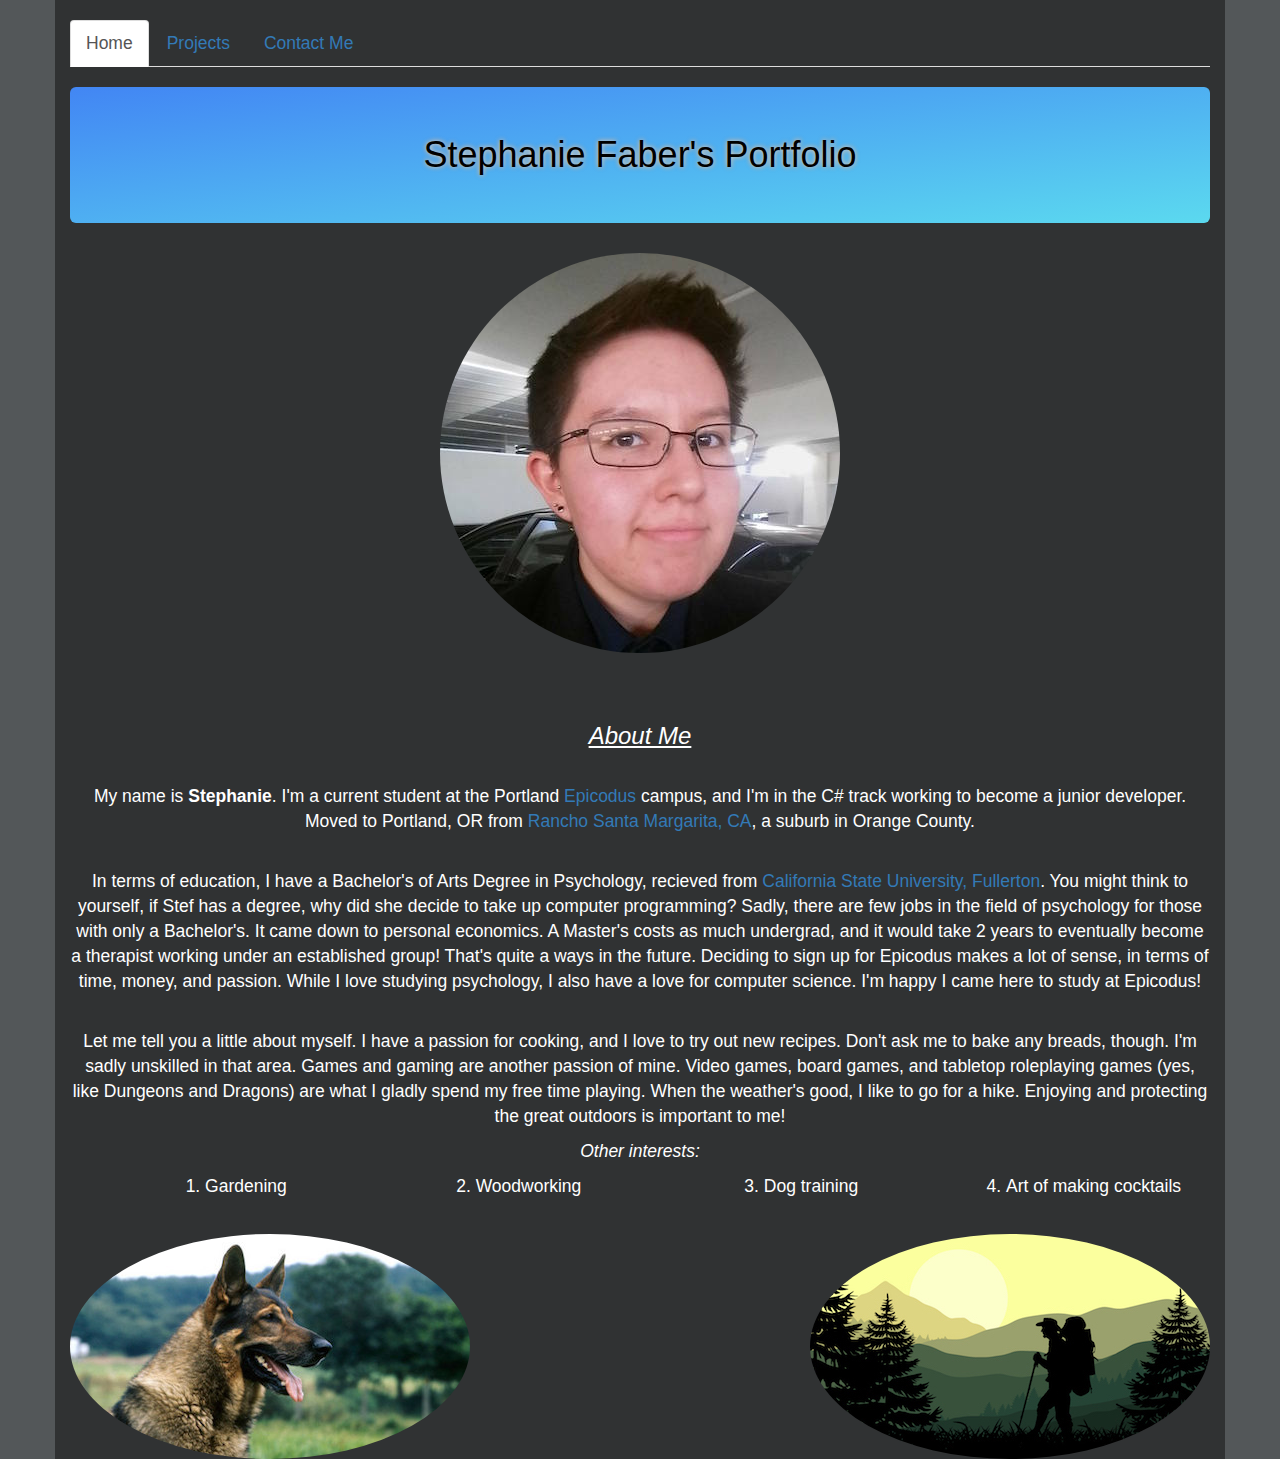
<file: index.html>
<html>
  <head>
    <title>Stephanie's Portfolio</title>
    <link href="css/bootstrap.css" rel="stylesheet" type="text/css">
    <link href="css/styles.css" rel="stylesheet" type="text/css">
  </head>
  <body>
    <div class="container">
      <ul class="nav nav-tabs">
        <li class="active"><a href="index.html">Home</a></li>
        <li><a href="projects.html">Projects</a></li>
        <li><a href="contact.html">Contact Me</a></li>
      </ul>

      <h1 class="jumbotron">Stephanie Faber's Portfolio</h1>

      <img src="img/myface1.jpg" class="img-responsive img-circle center-block" alt="Picture of a woman named Stephanie">

      <div class="text-center">
        <br>
        <br>
        <h3><u><em>About Me</em></u></h3>
        <br>
        <p>My name is <strong>Stephanie</strong>. I'm a current student at the Portland <a href="https://www.epicodus.com/">Epicodus</a> campus, and I'm in the C# track working to become a junior developer. Moved to Portland, OR from <a href="https://en.wikipedia.org/wiki/Rancho_Santa_Margarita,_California">Rancho Santa Margarita, CA</a>, a suburb in Orange County.</p>
        <br>
        <p>In terms of education, I have a Bachelor's of Arts Degree in Psychology, recieved from <a href="https://www.fullerton.edu/">California State University, Fullerton</a>. You might think to yourself, if Stef has a degree, why did she decide to take up computer programming? Sadly, there are few jobs in the field of psychology for those with only a Bachelor's. It came down to personal economics. A Master's costs as much undergrad, and it would take 2 years to eventually become a therapist working under an established group! That's quite a ways in the future. Deciding to sign up for Epicodus makes a lot of sense, in terms of time, money, and passion. While I love studying psychology, I also have a love for computer science. I'm happy I came here to study at Epicodus!</p>
        <br>
        <p>Let me tell you a little about myself. I have a passion for cooking, and I love to try out new recipes. Don't ask me to bake any breads, though. I'm sadly unskilled in that area. Games and gaming are another passion of mine. Video games, board games, and tabletop roleplaying games (yes, like Dungeons and Dragons) are what I gladly spend my free time playing. When the weather's good, I like to go for a hike. Enjoying and protecting the great outdoors is important to me!</p>
        <p><em>Other interests:</em></p>
        <div class="row">
          <ol>
            <div class="col-md-3 text-center">
              <li>Gardening</li>
            </div>
            <div class="col-md-3 text-center">
            <li>Woodworking</li>
            </div>
            <div class="col-md-3 text-center">
            <li>Dog training</li>
            </div>
            <div class="col-md-3 text-center">
            <li>Art of making cocktails</li>
            </div>
          </ol>
          <br>
          <br>
        </div>
        <img src="img/dog.jpg" alt="Picture is the face of a Germand Shepherd dog" class="img-responsive img-circle" id="dog">
        <img src="img/hiking.jpg" alt="Stylized picture of a man hiking by trees and mountains" class="img-responsive img-circle" id="hiking">
      </div>
    </div>
  </body>
<html>
</file>
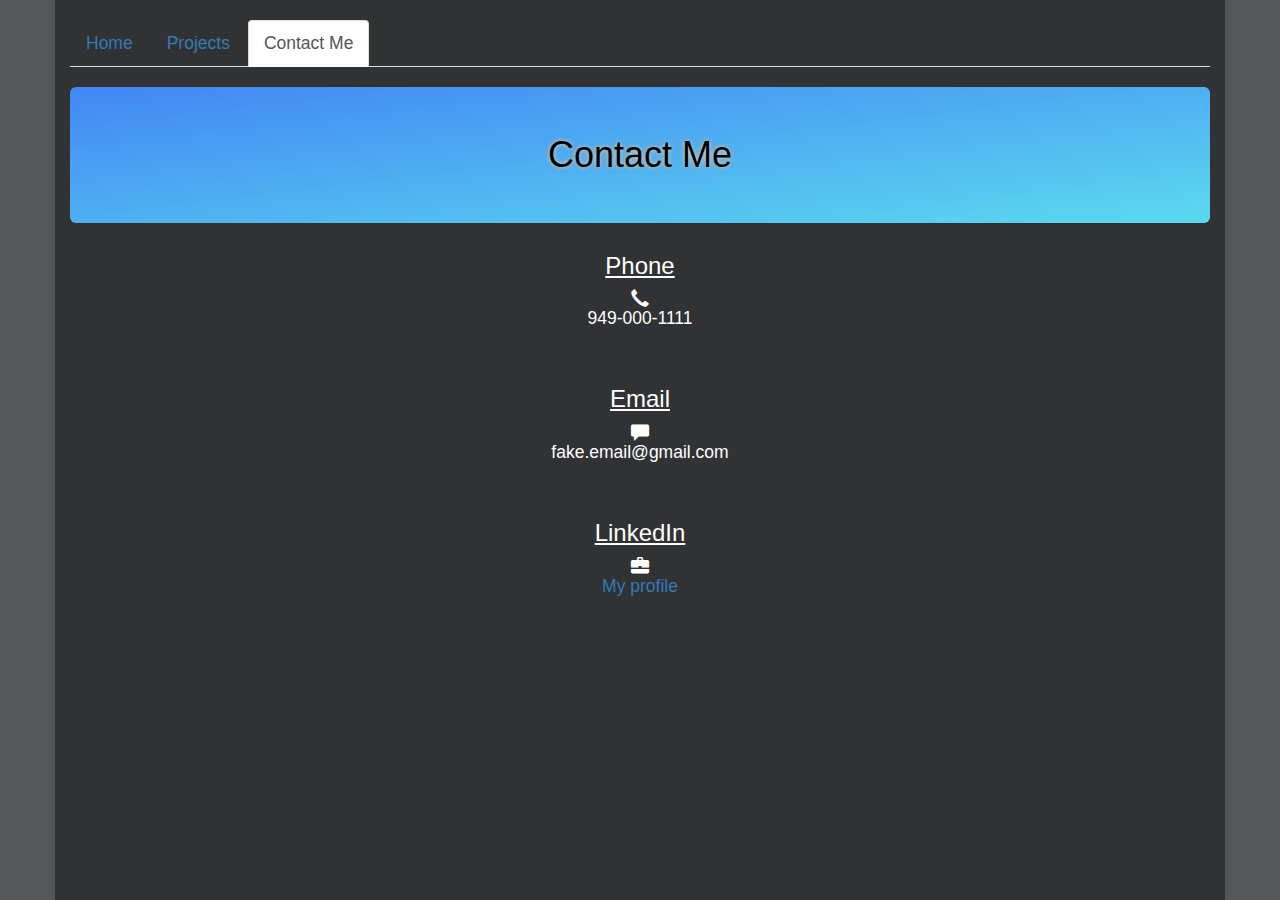
<file: contact.html>
<html>
  <head>
    <title>Stephanie's Portfolio</title>
    <link href="css/bootstrap.css" rel="stylesheet" type="text/css">
    <link href="css/styles.css" rel="stylesheet" type="text/css">
  </head>
  <body>
    <div class="container">
      <ul class="nav nav-tabs">
        <li><a href="index.html">Home</a></li>
        <li><a href="projects.html">Projects</a></li>
        <li class="active"><a href="contact.html">Contact Me</a></li>
      </ul>
      <h1 class="jumbotron">Contact Me</h1>
      <div class="text-center">
        <h3><u>Phone</u></h3>
        <span class="glyphicon glyphicon-earphone"></span>
        <p>949-000-1111</p>
        <br>
        <h3><u>Email</u></h3>
        <span class="glyphicon glyphicon-comment"></span>
        <p>fake.email@gmail.com</p>
        <br>
        <h3><u>LinkedIn</u></h3>
        <p>
          <span class="glyphicon glyphicon-briefcase"></span>
          <br>
          <a href="https://www.linkedin.com/">My profile</a>
        </p>
      </div>
    </div>
  </body>
<html>
</file>
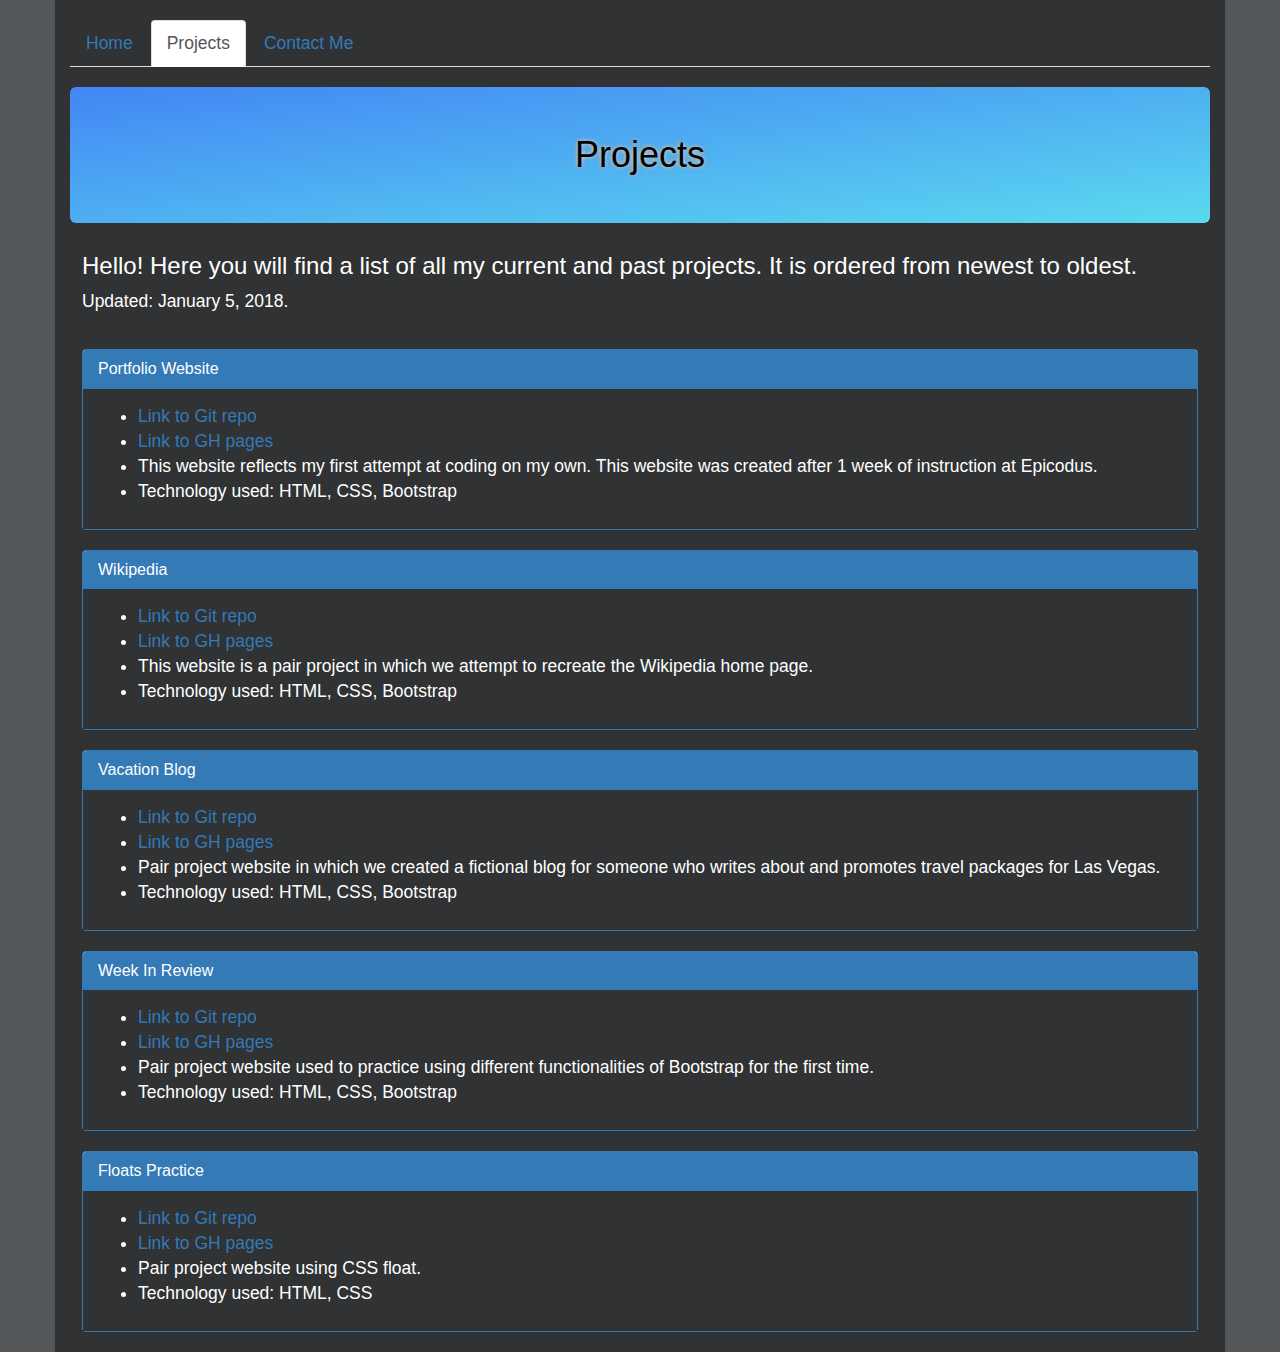
<file: projects.html>
<html>
  <head>
    <title>Stephanie's Projects</title>
    <link href="css/bootstrap.css" rel="stylesheet" type="text/css">
    <link href="css/styles.css" rel="stylesheet" type="text/css">
  </head>
  <body>
    <div class="container">
      <ul class="nav nav-tabs">
        <li><a href="index.html">Home</a></li>
        <li class="active"><a href="projects.html">Projects</a></li>
        <li><a href="contact.html">Contact Me</a></li>
      </ul>
      <h1 class="jumbotron">Projects</h1>
      <div class="proj-list">
        <h3>Hello! Here you will find a list of all my current and past projects. It is ordered from newest to oldest.</h3>
        <p>Updated: January 5, 2018.</p>
        <br>
        <div class="panel panel-primary">
          <div class="panel-heading">
            <h4 class="panel-title">Portfolio Website</h4>
          </div>
          <div class="panel-body">
            <ul>
              <li>
                <a href="https://github.com/eyesicedover/portfolio-landing.git">
                Link to Git repo
                </a>
              </li>
              <li>
                <a href="https://eyesicedover.github.io/portfolio-landing/">
                Link to GH pages
                </a>
              </li>
              <li>This website reflects my first attempt at coding on my own. This website was created after 1 week of instruction at Epicodus.</li>
              <li>Technology used: HTML, CSS, Bootstrap</li>
            </ul>
          </div>
        </div>
        <div class="panel panel-primary">
          <div class="panel-heading">
            <h4 class="panel-title">Wikipedia</h4>
          </div>
          <div class="panel-body">
            <ul>
              <li>
                <a href="https://github.com/eyesicedover/wikipedia.git">
                Link to Git repo
                </a>
              </li>
              <li>
                <a href="https://eyesicedover.github.io/wikipedia/">
                Link to GH pages
                </a>
              </li>
              <li>This website is a pair project in which we attempt to recreate the Wikipedia home page.</li>
              <li>Technology used: HTML, CSS, Bootstrap</li>
            </ul>
          </div>
        </div>
        <div class="panel panel-primary">
          <div class="panel-heading">
            <h4 class="panel-title">Vacation Blog</h4>
          </div>
          <div class="panel-body">
            <ul>
              <li>
                <a href="https://github.com/eyesicedover/vacation.git">
                Link to Git repo
                </a>
              </li>
              <li>
                <a href="https://eyesicedover.github.io/vacation/">
                Link to GH pages
                </a>
              </li>
              <li>Pair project website in which we created a fictional blog for someone who writes about and promotes travel packages for Las Vegas.</li>
              <li>Technology used: HTML, CSS, Bootstrap</li>
            </ul>
          </div>
        </div>
        <div class="panel panel-primary">
          <div class="panel-heading">
            <h4 class="panel-title">Week In Review</h4>
          </div>
          <div class="panel-body">
            <ul>
              <li>
                <a href="https://github.com/eyesicedover/week-in-review.git">
                Link to Git repo
                </a>
              </li>
              <li>
                <a href="https://eyesicedover.github.io/week-in-review/">
                Link to GH pages
                </a>
              </li>
              <li>Pair project website used to practice using different functionalities of Bootstrap for the first time.</li>
              <li>Technology used: HTML, CSS, Bootstrap</li>
            </ul>
          </div>
        </div>
        <div class="panel panel-primary">
          <div class="panel-heading">
            <h4 class="panel-title">Floats Practice</h4>
          </div>
          <div class="panel-body">
            <ul>
              <li>
                <a href="https://github.com/eyesicedover/week-in-review.git">
                Link to Git repo
                </a>
              </li>
              <li>
                <a href="https://eyesicedover.github.io/floats-practice/">
                Link to GH pages
                </a>
              </li>
              <li>Pair project website using CSS float.</li>
              <li>Technology used: HTML, CSS</li>
            </ul>
          </div>
        </div>
      </div>
    </div>
  </body>
<html>
</file>
<file: css/styles.css>
body {
  color: white;
  background-color: #535759;
  font-size: 175%;
  font-weight: 300;
}

ol li {
  list-style: inside;
  list-style-type: decimal;
}

.container {
  background-color: #303233;
  min-height: 100%;
}

.jumbotron {
  text-align: center;
  background: linear-gradient(to bottom right, #4286f4, #5bd9ef);
  color: #000000;
  text-shadow: 0 0 5px #ffffff, 0 0 5px #535759;
}

.nav {
  padding-top: 20px;
}
.panel-body {
  background-color: #303233;
}

.proj-list {
  margin-left: 12px;
  margin-right: 12px;
}
.proj-list p {
  font-weight: 150;
}

#dog {
  float: left;
}

#hiking {
  float: right;
}
</file>
